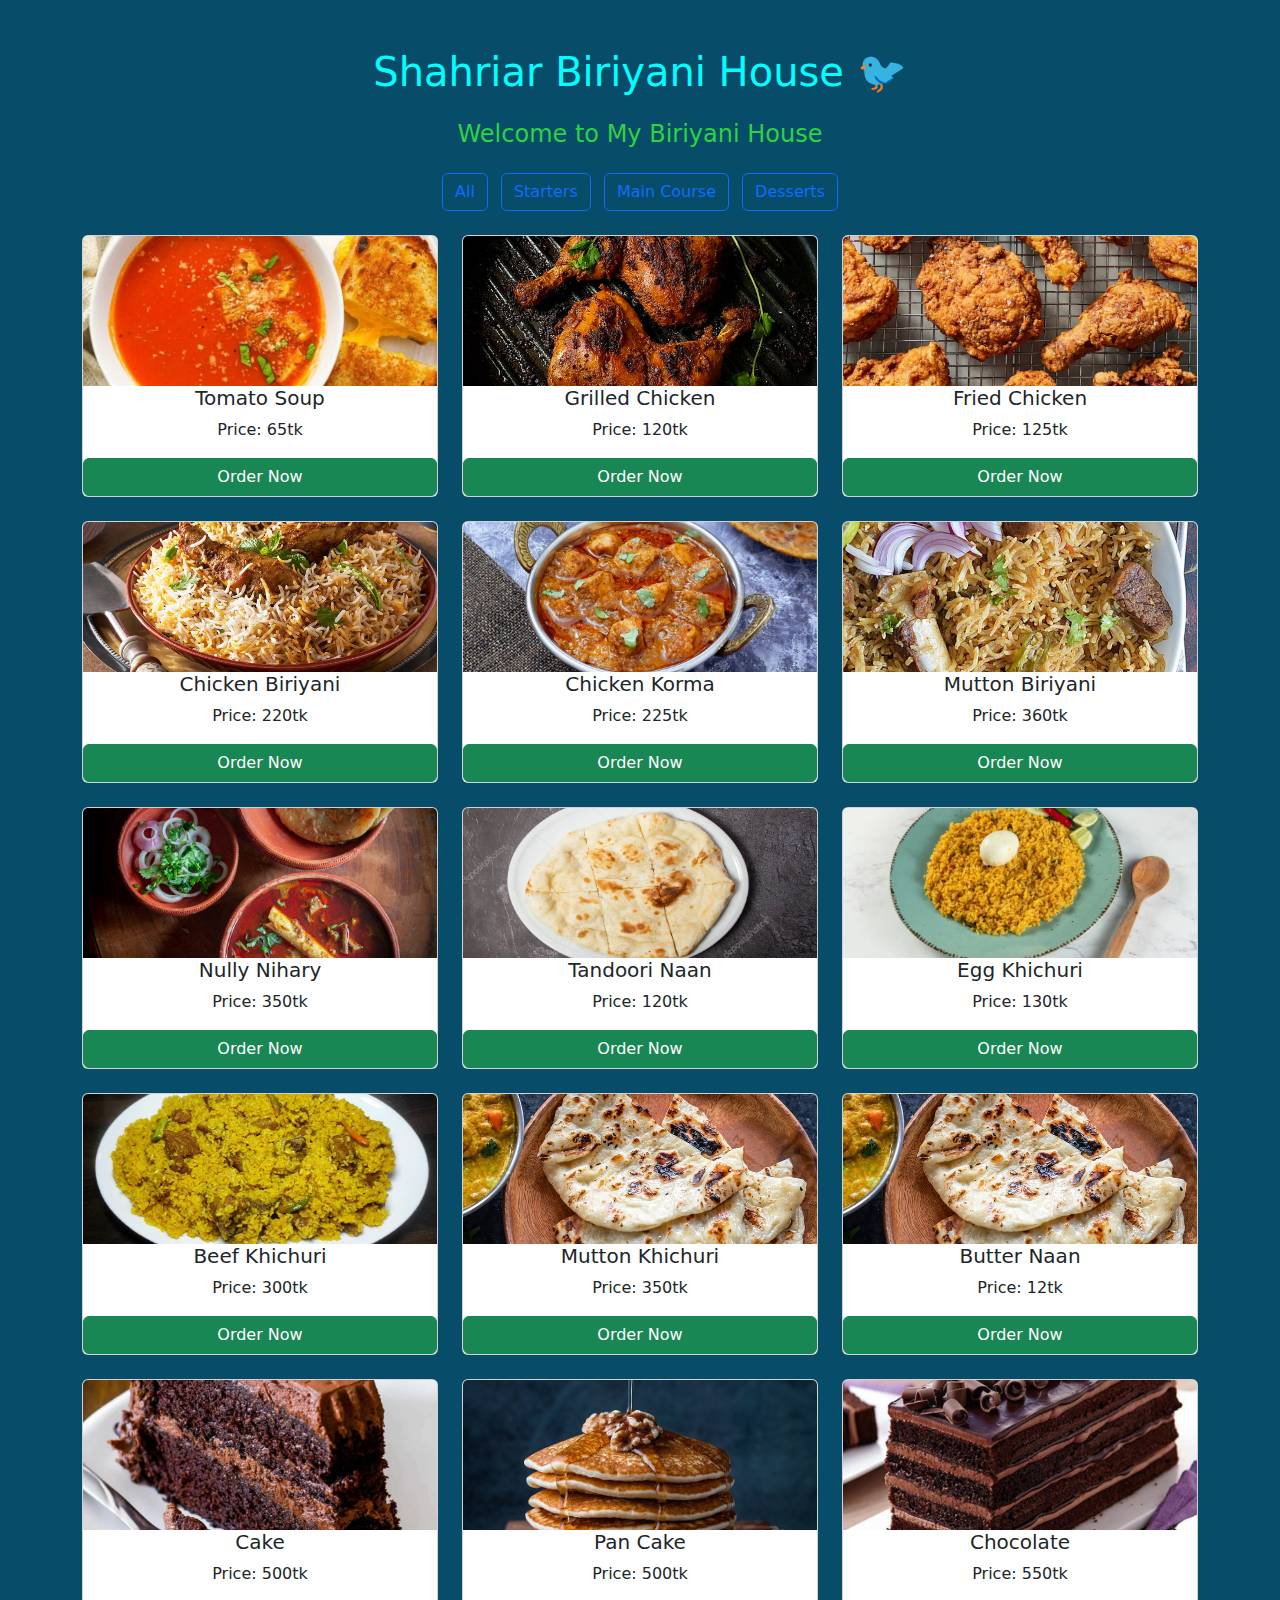
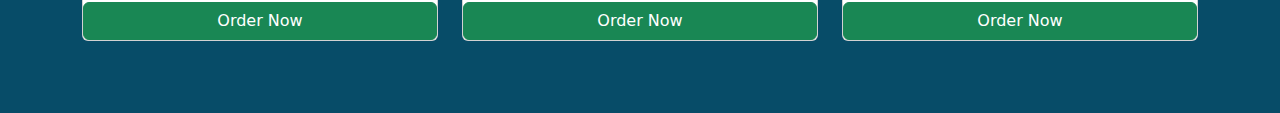
<file: index.html>
<!DOCTYPE html>
<html lang="en">
<head>
  <meta charset="UTF-8">
  <title>Menu Card</title>
  <link href="https://cdn.jsdelivr.net/npm/bootstrap@5.3.3/dist/css/bootstrap.min.css" rel="stylesheet">
  <link rel="stylesheet" href="style.css">
</head>
<body>
  
  <div class="container py-5">
    <h1 style="color:aqua" class ="text-center mb-4">Shahriar Biriyani House 🐦</h1>
    <h4 style="color:rgb(44, 211, 66)" class ="text-center mb-4">Welcome to My Biriyani House</h4>

    <!-- Category Filter -->
    <div class="text-center mb-4">
      <button class="btn btn-outline-primary me-2 filter-btn" data-category="all">All</button>
      <button class="btn btn-outline-primary me-2 filter-btn" data-category="starter">Starters</button>
      <button class="btn btn-outline-primary me-2 filter-btn" data-category="main-course">Main Course</button>
      <button class="btn btn-outline-primary filter-btn" data-category="desserts">Desserts</button>
    </div>

    <!-- Menu Cards -->
    <div class="row" id="menu-container">

      <div class="col-md-4 mb-4 menu-item" data-category="starter">
        <div class="card h-100">
          <img src="/images/Tomato-Soup-3-760x1140.jpg" class="card-img-top" alt="Tomato Soup">
          <h5 class="card-title text-center">Tomato Soup</h5>
          <p class="card-text text-center">Price: 65tk</p>
          <button class="btn btn-success w-100">Order Now</button>
        </div>
      </div>

      <div class="col-md-4 mb-4 menu-item" data-category="starter">
        <div class="card h-100">
          <img src="/images/Tandoori-Chicken-20.jpg"class="card-img-top" alt ="Grilled Chicken">
          <h5 class="card-title text-center">Grilled Chicken</h5>
          <p class="card-text text-center">Price: 120tk</p>
          <button class="btn btn-success w-100">Order Now</button>
        </div>
      </div>

      <div class="col-md-4 mb-4 menu-item" data-category="starter">
        <div class="card h-100">
           <img src="/images/Buttermilk-Fried-Chickenrex-vtlk-jumbo.jpg"class="card-img-top" alt ="Fried Chicken">
          <h5 class="card-title text-center">Fried Chicken</h5>
          <p class="card-text text-center">Price: 125tk</p>
          <button class="btn btn-success w-100">Order Now</button>
        </div>
      </div>

      <div class="col-md-4 mb-4 menu-item" data-category="main-course">
        <div class="card h-100">
          <img src="/images/royal-rice-may-220461.jpg"class="card-img-top" alt ="Chicken Biriyani">
          <h5 class="card-title text-center">Chicken Biriyani</h5>
          <p class="card-text text-center">Price: 220tk</p>
          <button class="btn btn-success w-100">Order Now</button>
        </div>
      </div>

      <div class="col-md-4 mb-4 menu-item" data-category="starter">
        <div class="card h-100">
          <img src="/images/Chicken-Korma-Nut-Free-1024x516.jpg"class="card-img-top" alt ="Chicken Korma">
          <h5 class="card-title text-center">Chicken Korma</h5>
          <p class="card-text text-center">Price: 225tk</p>
          <button class="btn btn-success w-100">Order Now</button>
        </div>
      </div>

      <div class="col-md-4 mb-4 menu-item" data-category="main-course">
        <div class="card h-100">
          <img src="/images/MuttonBiryani2-681x1024.jpg"class="card-img-top" alt ="Mutton Biriyani">
          <h5 class="card-title text-center">Mutton Biriyani</h5>
          <p class="card-text text-center">Price: 360tk</p>
          <button class="btn btn-success w-100">Order Now</button>
        </div>
      </div>

      <div class="col-md-4 mb-4 menu-item" data-category="main-course">
        <div class="card h-100">
          <img src="/images/Nalli-Nihari-recipe.jpg"class="card-img-top" alt ="Nully Nihary">
          <h5 class="card-title text-center">Nully Nihary</h5>
          <p class="card-text text-center">Price: 350tk</p>
          <button class="btn btn-success w-100">Order Now</button>
        </div>
      </div>

      <div class="col-md-4 mb-4 menu-item" data-category="starter">
        <div class="card h-100">
          <img src="/images/depositphotos_670664556-stock-photo-tandoori-butter-nan-naan-nun.jpg"class="card-img-top" alt ="Tandoori Naan">
          <h5 class="card-title text-center">Tandoori Naan</h5>
          <p class="card-text text-center">Price: 120tk</p>
          <button class="btn btn-success w-100">Order Now</button>
        </div>
      </div>

      <div class="col-md-4 mb-4 menu-item" data-category="main-course">
        <div class="card h-100">
          <img src="/images/Egg-Khichuri-2.webp"class="card-img-top" alt ="Egg Khichuri">
          <h5 class="card-title text-center">Egg Khichuri</h5>
          <p class="card-text text-center">Price: 130tk</p>
          <button class="btn btn-success w-100">Order Now</button>
        </div>
      </div>

      <div class="col-md-4 mb-4 menu-item" data-category="main-course">
        <div class="card h-100">
          <img src="/images/Beef-Khichuri-1024x576.jpg"class="card-img-top" alt ="Beef Khichuri">
          <h5 class="card-title text-center">Beef Khichuri</h5>
          <p class="card-text text-center">Price: 300tk</p>
          <button class="btn btn-success w-100">Order Now</button>
        </div>
      </div>

      <div class="col-md-4 mb-4 menu-item" data-category="main-course">
        <div class="card h-100">
          <img src="/images/Soft-Homemade-Naan.jpg"class="card-img-top" alt ="Mutton Khichuri">
          <h5 class="card-title text-center">Mutton Khichuri</h5>
          <p class="card-text text-center">Price: 350tk</p>
          <button class="btn btn-success w-100">Order Now</button>
        </div>
      </div>

      <div class="col-md-4 mb-4 menu-item" data-category="starter">
        <div class="card h-100">
          <img src="/images/Soft-Homemade-Naan.jpg"class="card-img-top" alt ="Butter Naan">
          <h5 class="card-title text-center">Butter Naan</h5>
          <p class="card-text text-center">Price: 12tk</p>
          <button class="btn btn-success w-100">Order Now</button>
        </div>
      </div>

      <div class="col-md-4 mb-4 menu-item" data-category="desserts">
        <div class="card h-100">
          <img src="/images/triple-chocolate-cake-4-1024x1536.webp"class="card-img-top" alt ="Cake">
          <h5 class="card-title text-center">Cake</h5>
          <p class="card-text text-center">Price: 500tk</p>
          <button class="btn btn-success w-100">Order Now</button>
        </div>
      </div>

      <div class="col-md-4 mb-4 menu-item" data-category="desserts">
        <div class="card h-100">
          <img src="/images/Foodiesfeed.com_pouring-honey-on-pancakes-with-walnuts.jpg"class="card-img-top" alt ="Cake">
          <h5 class="card-title text-center">Pan Cake</h5>
          <p class="card-text text-center">Price: 500tk</p>
          <button class="btn btn-success w-100">Order Now</button>
        </div>
      </div>

      <div class="col-md-4 mb-4 menu-item" data-category="desserts">
        <div class="card h-100">
          <img src="/images/chocolate_pasty.jpg"class="card-img-top" alt ="Chocolate">
          <h5 class="card-title text-center">Chocolate</h5>
          <p class="card-text text-center">Price: 550tk</p>
          <button class="btn btn-success w-100">Order Now</button>
        </div>
      </div>

    </div>
  </div>

  <script src="script.js"></script>
</body>
</html>
</file>
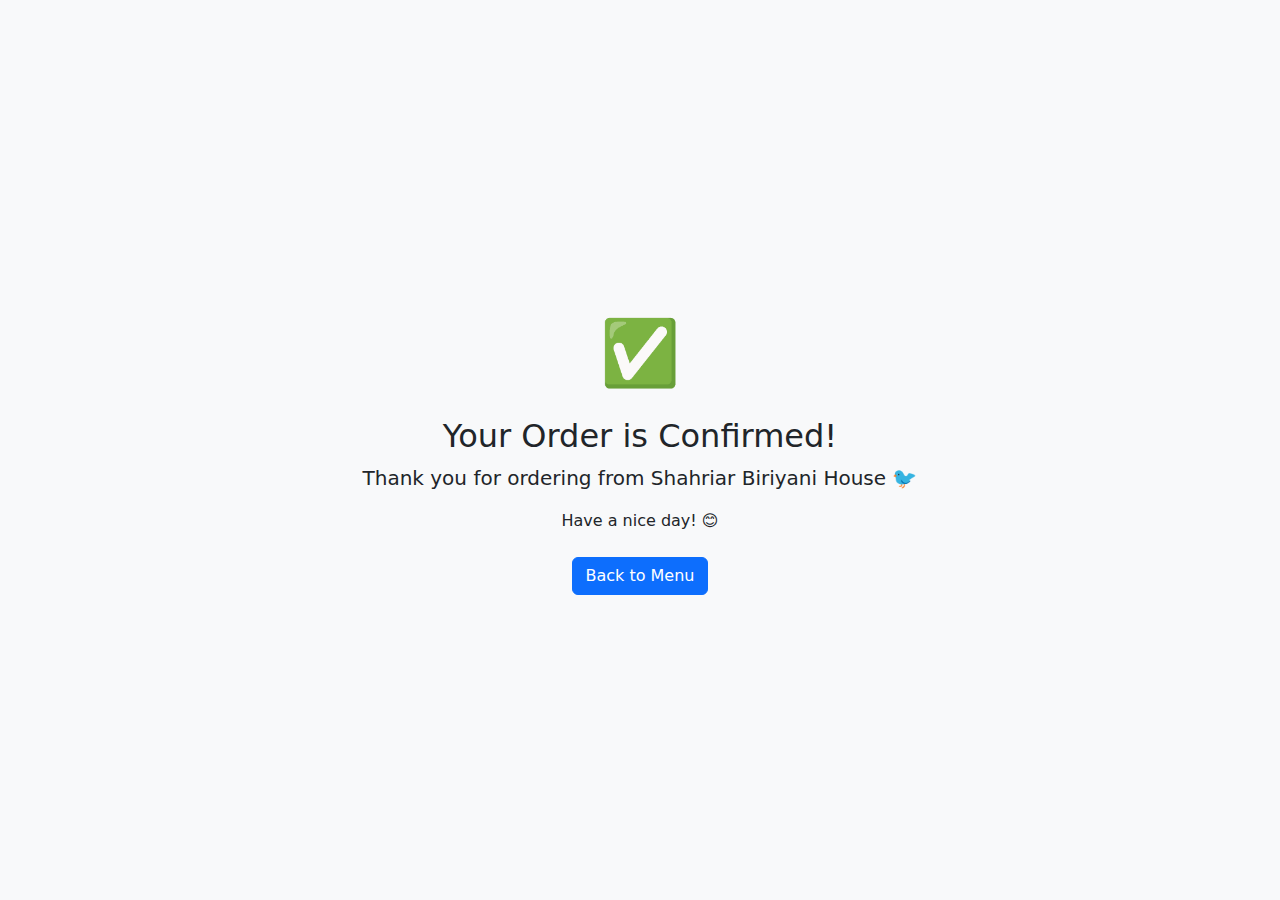
<file: confirm.html>
<!DOCTYPE html>
<html lang="en">
<head>
  <meta charset="UTF-8">
  <title>Order Confirmed - Shahriar Biriyani House</title>
  <meta name="viewport" content="width=device-width, initial-scale=1.0">
  <link href="https://cdn.jsdelivr.net/npm/bootstrap@5.3.3/dist/css/bootstrap.min.css" rel="stylesheet">
  <style>
    .confirmed-icon {
      font-size: 4rem;
      color: green;
    }
  </style>
</head>
<body class="bg-light d-flex align-items-center justify-content-center vh-100">

  <div class="text-center">
    <div class="confirmed-icon mb-3">✅</div>
    <h2>Your Order is Confirmed!</h2>
    <p class="lead">Thank you for ordering from <strong>Shahriar Biriyani House 🐦‍</strong></p>
    <p class="mb-4">Have a nice day! 😊</p>
    <a href="index.html" class="btn btn-primary">Back to Menu</a>
  </div>

  <script src="script.js"></script>
</body>
</html>
</file>
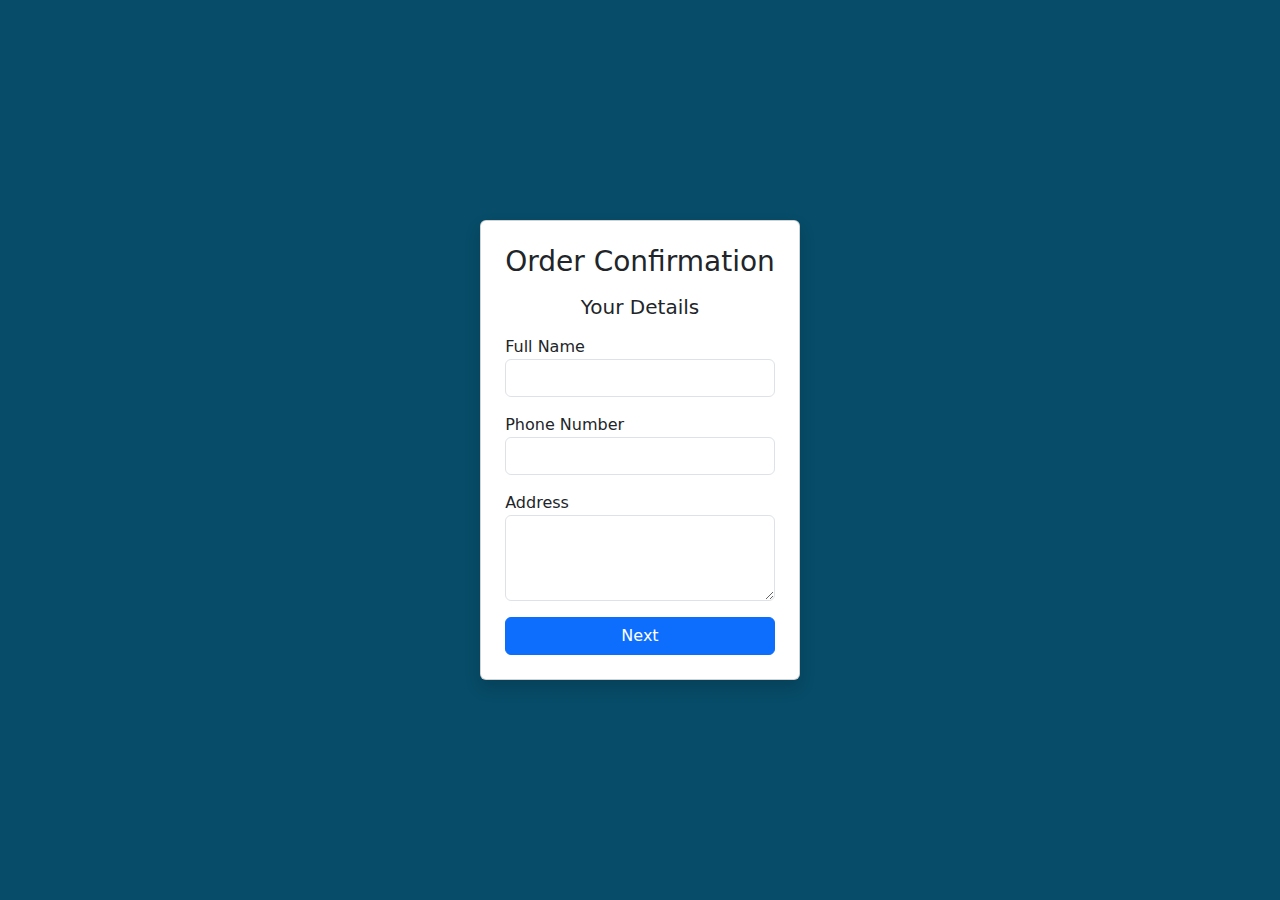
<file: payment.html>
<!DOCTYPE html>
<html lang="en">
<head>
  <meta charset="UTF-8">
  <title>Order - Shahriar Biriyani House</title>
  <link href="https://cdn.jsdelivr.net/npm/bootstrap@5.3.3/dist/css/bootstrap.min.css" rel="stylesheet">
  <link rel="stylesheet" href="style.css">
</head>
<body class="d-flex align-items-center justify-content-center vh-100">

  <div class="card p-4 shadow">
    <h3 class="text-center mb-3">Order Confirmation</h3>
    
    <!-- Step 1: Customer Details -->
    <div id="step1" class="step active">
      <h5 class="text-center mb-3">Your Details</h5>
      <form id="details-form">
        <div class="mb-3">
          <label>Full Name</label>
          <input type="text" class="form-control" required>
        </div>
        <div class="mb-3">
          <label>Phone Number</label>
          <input type="tel" class="form-control" required>
        </div>
        <div class="mb-3">
          <label>Address</label>
          <textarea class="form-control" rows="3" required></textarea>
        </div>
        <button type="button" id="nextBtn" class="btn btn-primary w-100">Next</button>
      </form>
    </div>

    <!-- Step 2: Payment -->
    <div id="step2" class="step">
      <h5 class="text-center mb-3">Payment by Card</h5>
      <form id="payment-form">
        <div class="mb-3">
          <label>Card Number</label>
          <input type="text" class="form-control" required>
        </div>
        <div class="mb-3">
          <label>Expiry Date</label>
          <input type="text" class="form-control" placeholder="MM/YY" required>
        </div>
        <div class="mb-3">
          <label>CVV</label>
          <input type="password" class="form-control" required>
        </div>
        <button type="submit" class="btn btn-success w-100">Pay Now</button>
        <button type="button" id="backBtn" class="btn btn-secondary w-100 mt-2">Back</button>
      </form>
    </div>
  </div>

  <script src="script.js"></script>
</body>
</html>
</file>
<file: style.css>
body {
  background-color: #074c68;
}

.card img {
  height: 150px;
  object-fit: cover;
}

.card {
  max-width: 450px;
}

.step {
  display: none;
}

.step.active {
  display: block;
}
</file>
